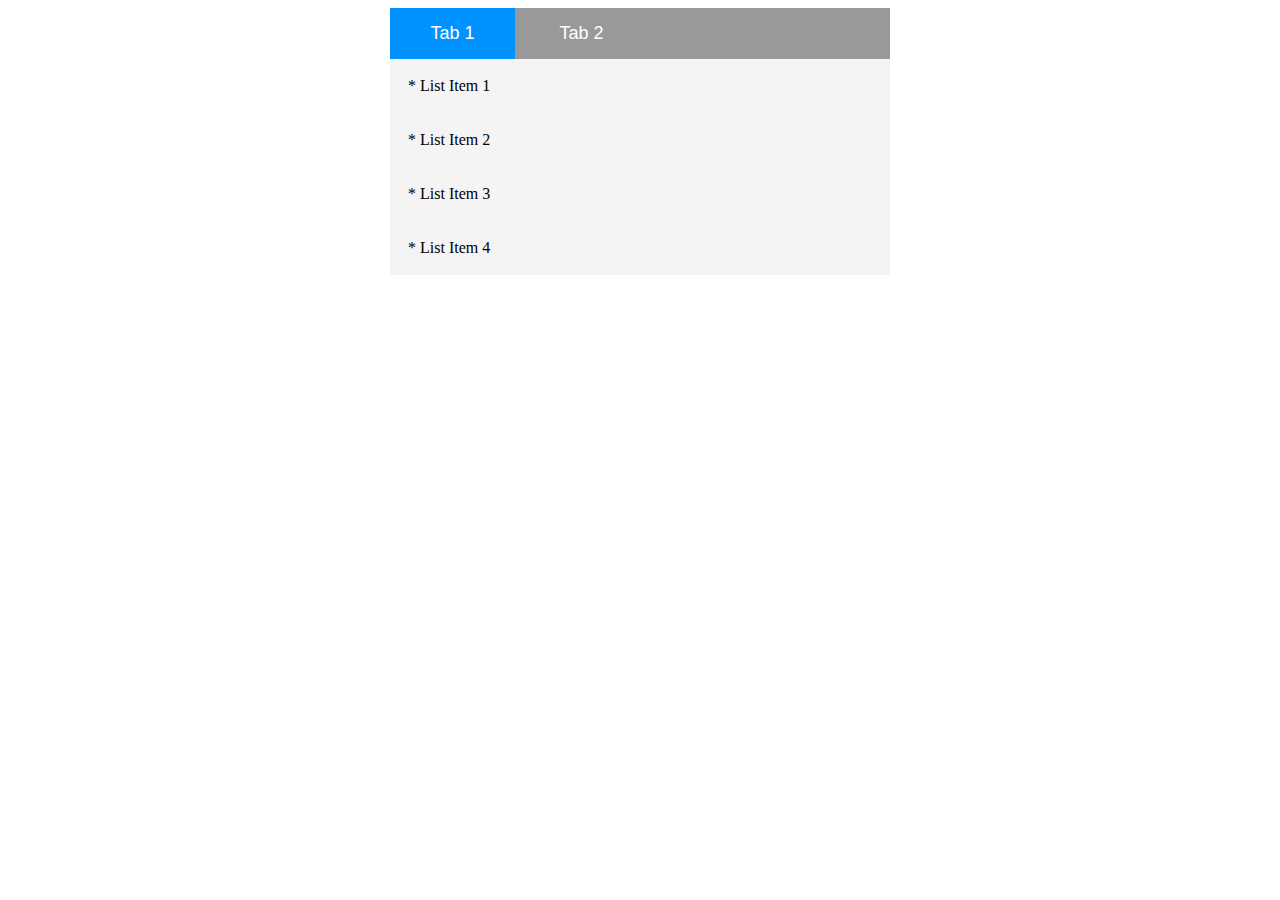
<file: 02_Conditionals/unsolved/index.html>
<!DOCTYPE html>
<html>
<head>
  <link href="css/index.css" rel="stylesheet" type="text/css">
</head>
<body>
  <div class="tabContainer">
    <div class="tabBar">
      <div class="tab tab1 active">Tab 1</div>
      <div class="tab tab2">Tab 2</div>
    </div>
    <div class="grid" id="tabContent1">
      <div class="listItem">* List Item 1</div>
      <div class="listItem">* List Item 2</div>
      <div class="listItem">* List Item 3</div>
      <div class="listItem">* List Item 4</div>
    </div>
    <div class="grid" id="tabContent2">
      <div class="listItem">* List Item 5</div>
      <div class="listItem">* List Item 6</div>
      <div class="listItem">* List Item 7</div>
      <div class="listItem">* List Item 8</div>
    </div>
  </div>
</body>
<script src="https://ajax.googleapis.com/ajax/libs/jquery/3.4.1/jquery.min.js"></script>
<script src="js/index.js"></script>
</html>
</file>
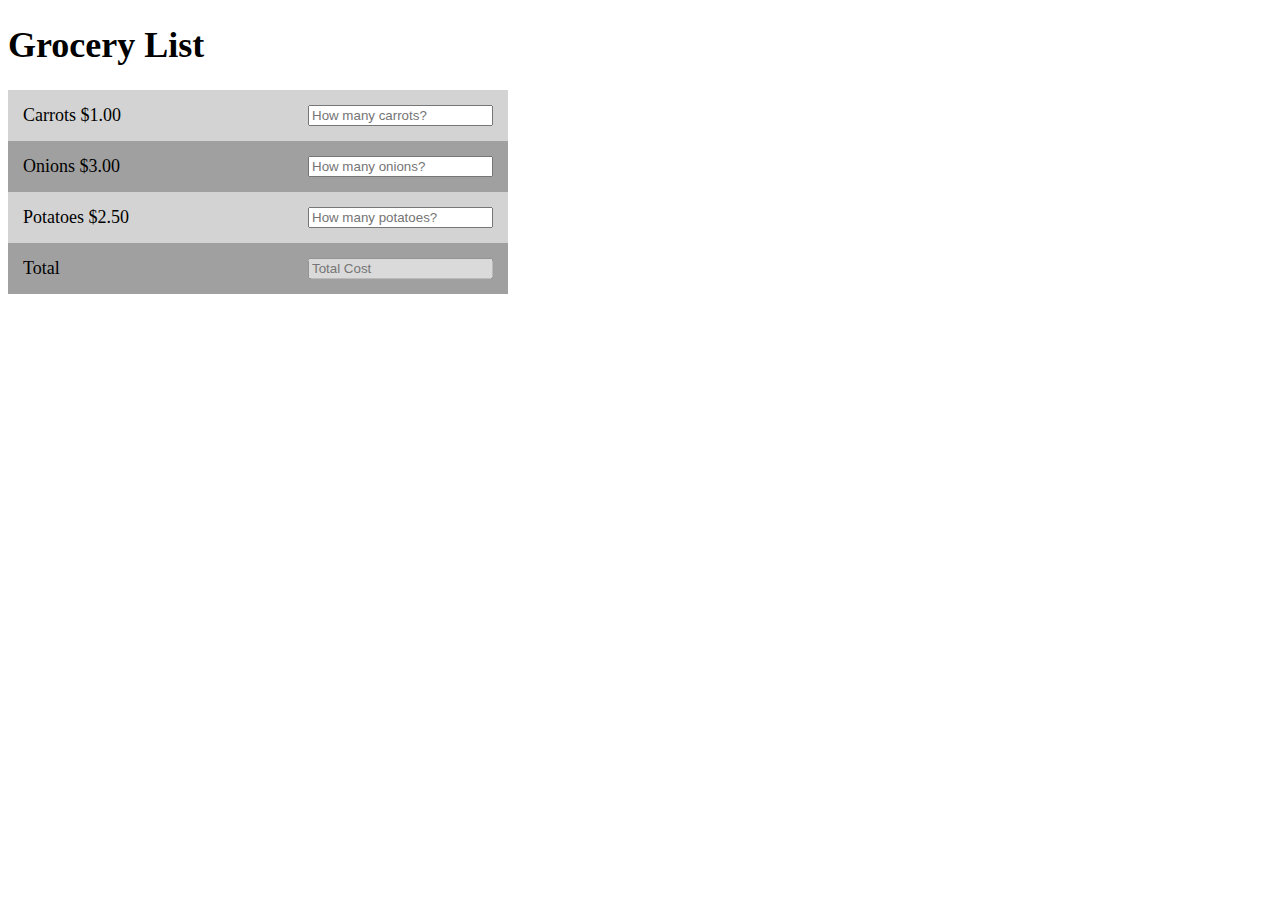
<file: 03_keyups_calculations/unsolved/index.html>
<!DOCTYPE html>
<html lang="en" dir="ltr">
  <head>
    <meta charset="utf-8">
    <title></title>
    <link href="css/style.css" rel="stylesheet" type="text/css">
  </head>
  <body>
    <form>
      <h1>Grocery List</h1>
      <div>Carrots <span>$1.00</span><input class="calculate" type="number" placeholder="How many carrots?" id="carrots"></input></div>
      <div>Onions <span>$3.00</span><input type="number" placeholder="How many onions?" class="calculate" id="onions"></input></div>
      <div>Potatoes <span>$2.50</span><input type="number" placeholder="How many potatoes?" class="calculate" id="potatoes"></input></div>
      <div class="total">
        Total
        <input class="totalPrice" disabled placeholder="Total Cost"></input>
      </div>
    </form>
  </body>
  <script src="https://ajax.googleapis.com/ajax/libs/jquery/3.4.1/jquery.min.js"></script>
  <script src="js/index.js"></script>
</html>
</file>
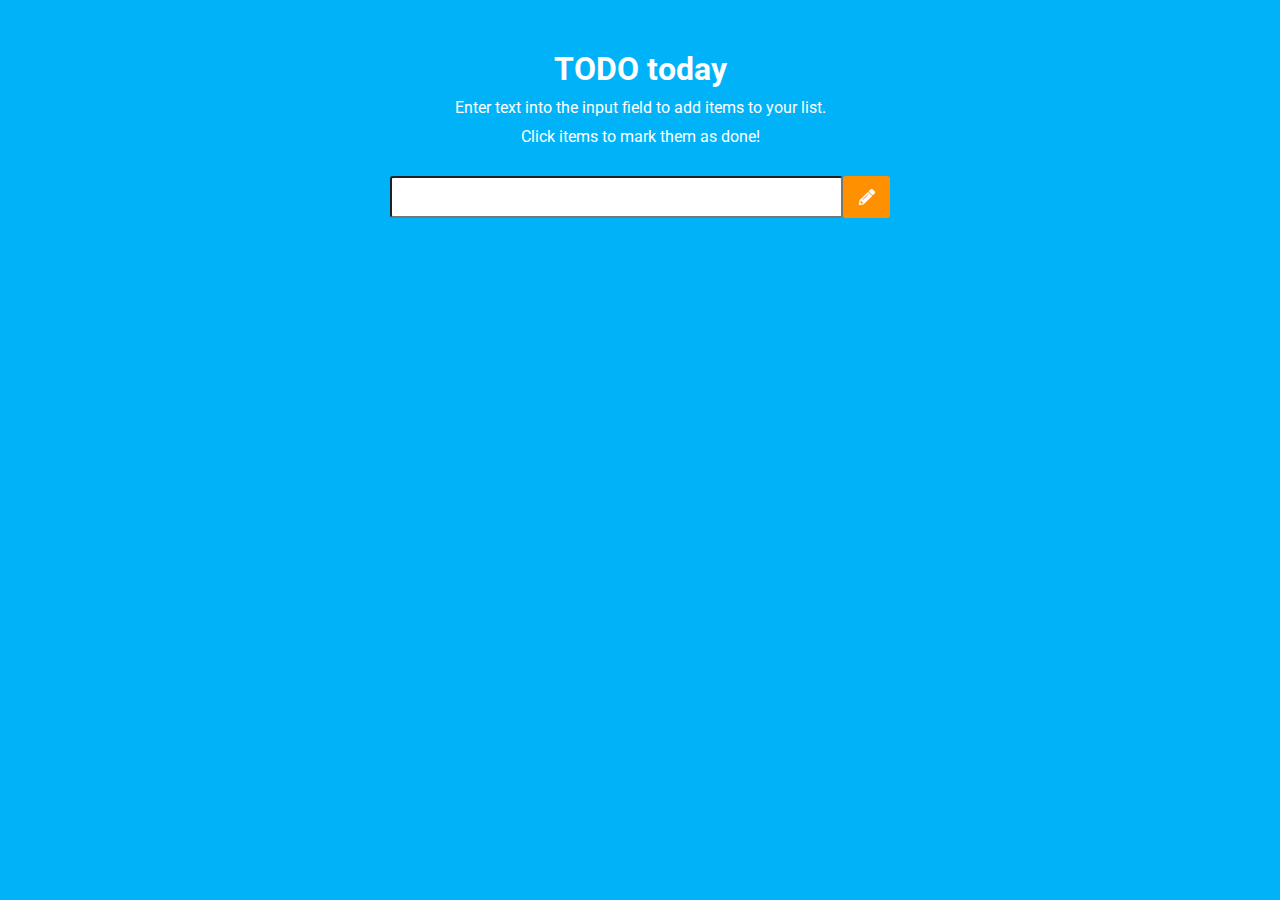
<file: 05_todo_app/unsolved/index.html>
<!DOCTYPE html>
<html>
<link href="https://fonts.googleapis.com/css?family=Roboto&display=swap" rel="stylesheet">
<link href="css/style.css" type="text/css" rel="stylesheet">
<link href="css/fontawesome/css/all.css" type="text/css" rel="stylesheet">
<body>
  <section class="wrapper">
    <h1>TODO today</h1>
    <p>Enter text into the input field to add items to your list.</p>
    <p>Click items to mark them as done!</p>
    <div class="inputContainer">
      <input type="input" id="todoItem">
      <button id="enter"><i class="fas fa-pencil-alt"></i></button>
    </div>
    <div id="todoList">

    </div>
  </section>
</body>
<script
  src="https://code.jquery.com/jquery-3.4.1.js"
  integrity="sha256-WpOohJOqMqqyKL9FccASB9O0KwACQJpFTUBLTYOVvVU="
  crossorigin="anonymous"></script>
<script src="js/index.js"></script>
</html>
</file>
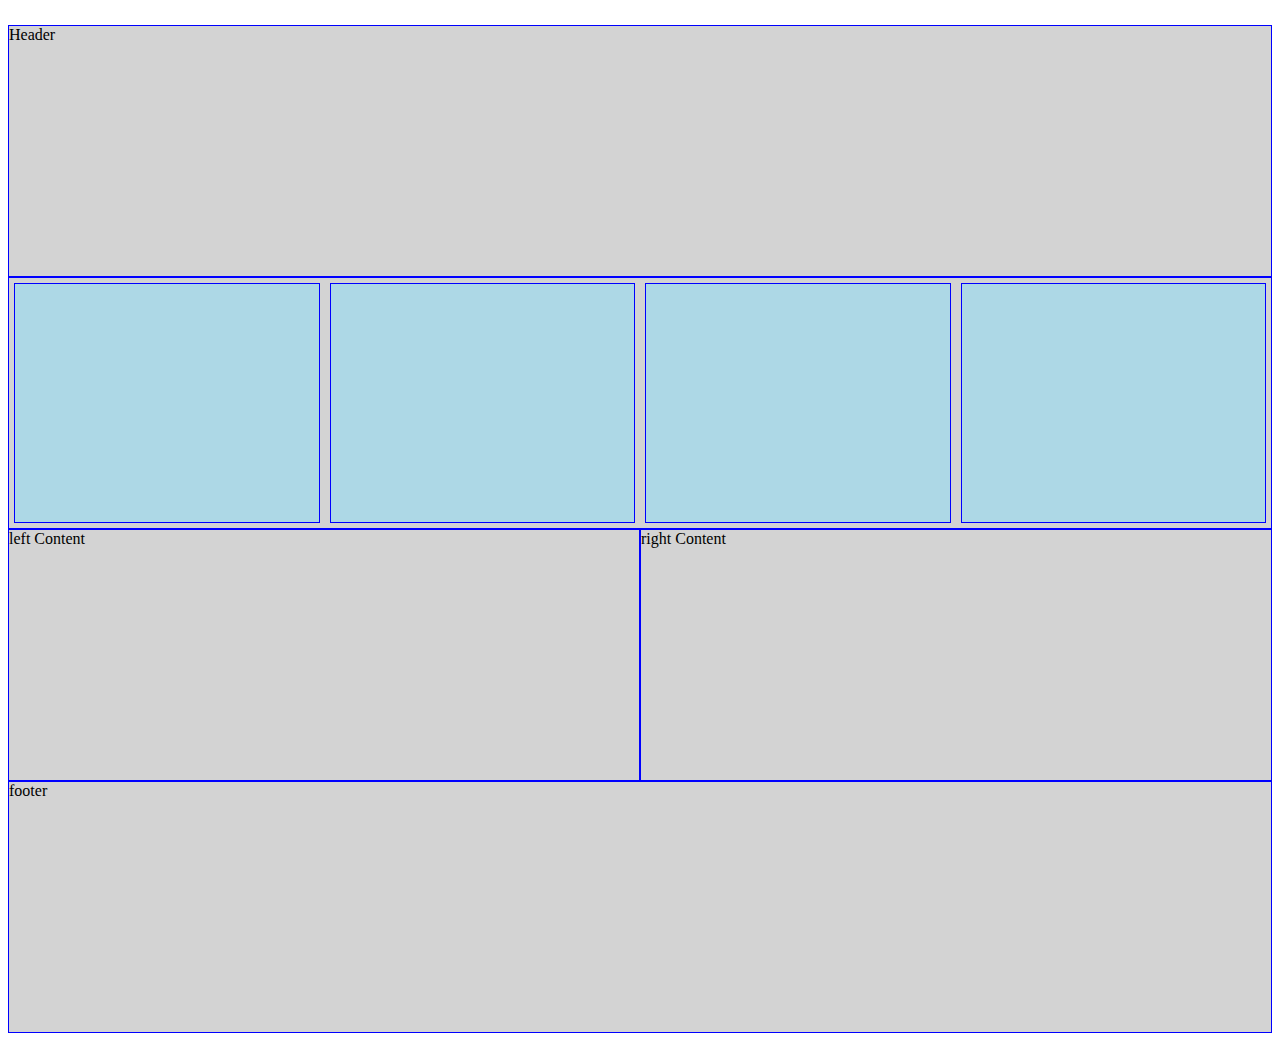
<file: Class_Code/activity17.2.3/index.html>
<!DOCTYPE html>
<html>
  <head>
    <title>Grid Basics</title>
    <link href="css/index.css" rel="stylesheet" type="text/css">
  </head>
  <body>

    <section class="grid spacing">
      <div class="gridChild header">Header</div>
      <div class="gridChild heroImg">
        <div class="content"></div>
        <div class="content"></div>
        <div class="content"></div>
        <div class="content"></div>
      </div>
      <div class="gridChild leftContent">left Content</div>
      <div class="gridChild rightContent">right Content</div>
      <div class="gridChild footer">footer</div>
    </section>

  </body>
</html>
</file>
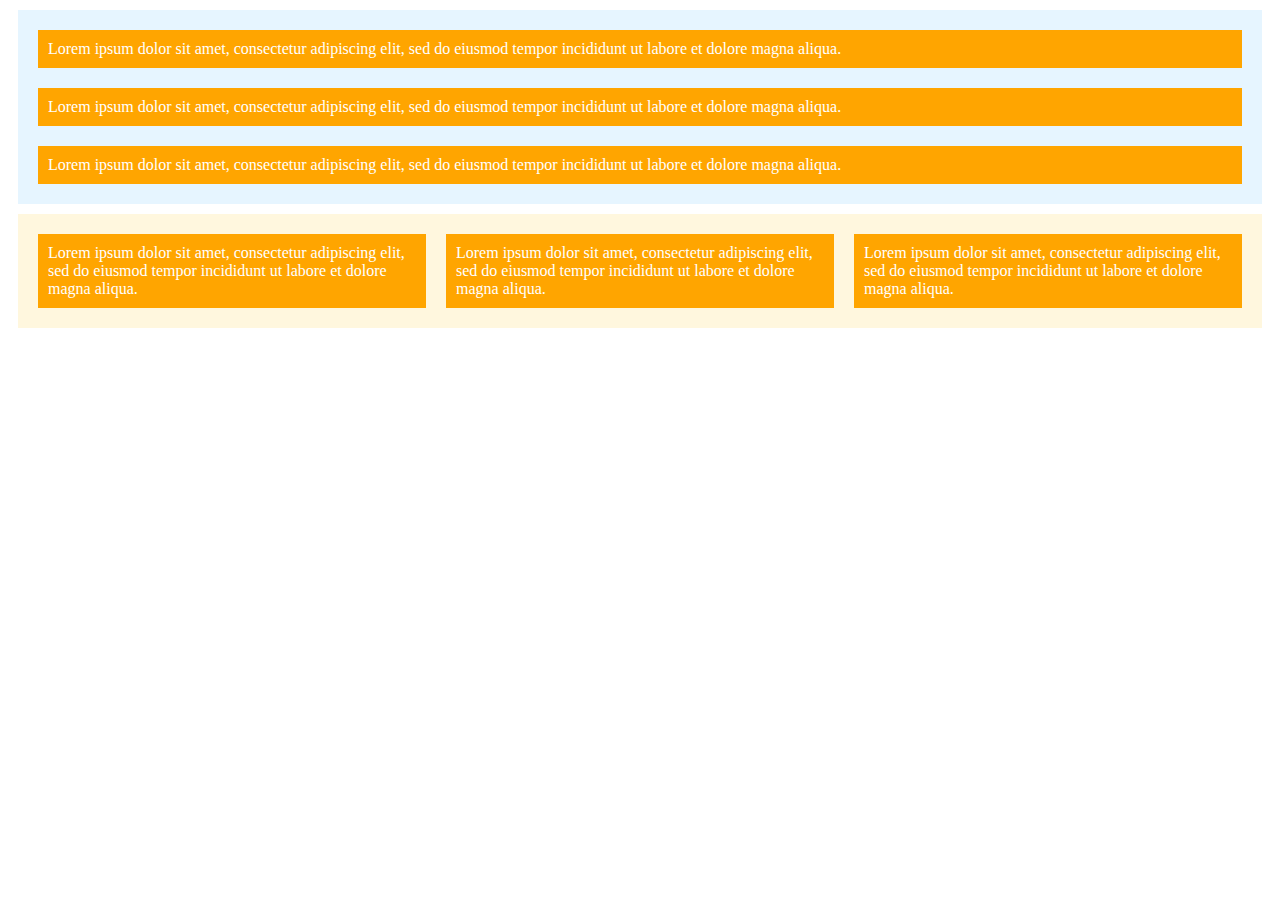
<file: Class_Code/Activity17/index.html>
<!DOCTYPE html>
<html>
<head>
  <link href="css/index.css" type="text/css" rel="stylesheet">
</head>
<body>

  <div id="column" class="flex"><!-- This div has the id of column and the class of flex. -->
    <div class="flex_item">
    Lorem ipsum dolor sit amet, consectetur adipiscing elit, sed do eiusmod tempor incididunt ut labore et dolore magna aliqua.
  </div>

  <div class="flex_item">
    Lorem ipsum dolor sit amet, consectetur adipiscing elit, sed do eiusmod tempor incididunt ut labore et dolore magna aliqua.
  </div>

  <div class="flex_item">
    Lorem ipsum dolor sit amet, consectetur adipiscing elit, sed do eiusmod tempor incididunt ut labore et dolore magna aliqua.
  </div>

  </div>

  <div id="row" class="flex">
    <div class="flex_item"> Lorem ipsum dolor sit amet, consectetur adipiscing elit, sed do eiusmod tempor incididunt ut labore et dolore magna aliqua.
   </div>

   <div class="flex_item"> Lorem ipsum dolor sit amet, consectetur adipiscing elit, sed do eiusmod tempor incididunt ut labore et dolore magna aliqua.
  </div>

  <div class="flex_item"> Lorem ipsum dolor sit amet, consectetur adipiscing elit, sed do eiusmod tempor incididunt ut labore et dolore magna aliqua.
  </div>

  </div>

</body>
</html>
</file>
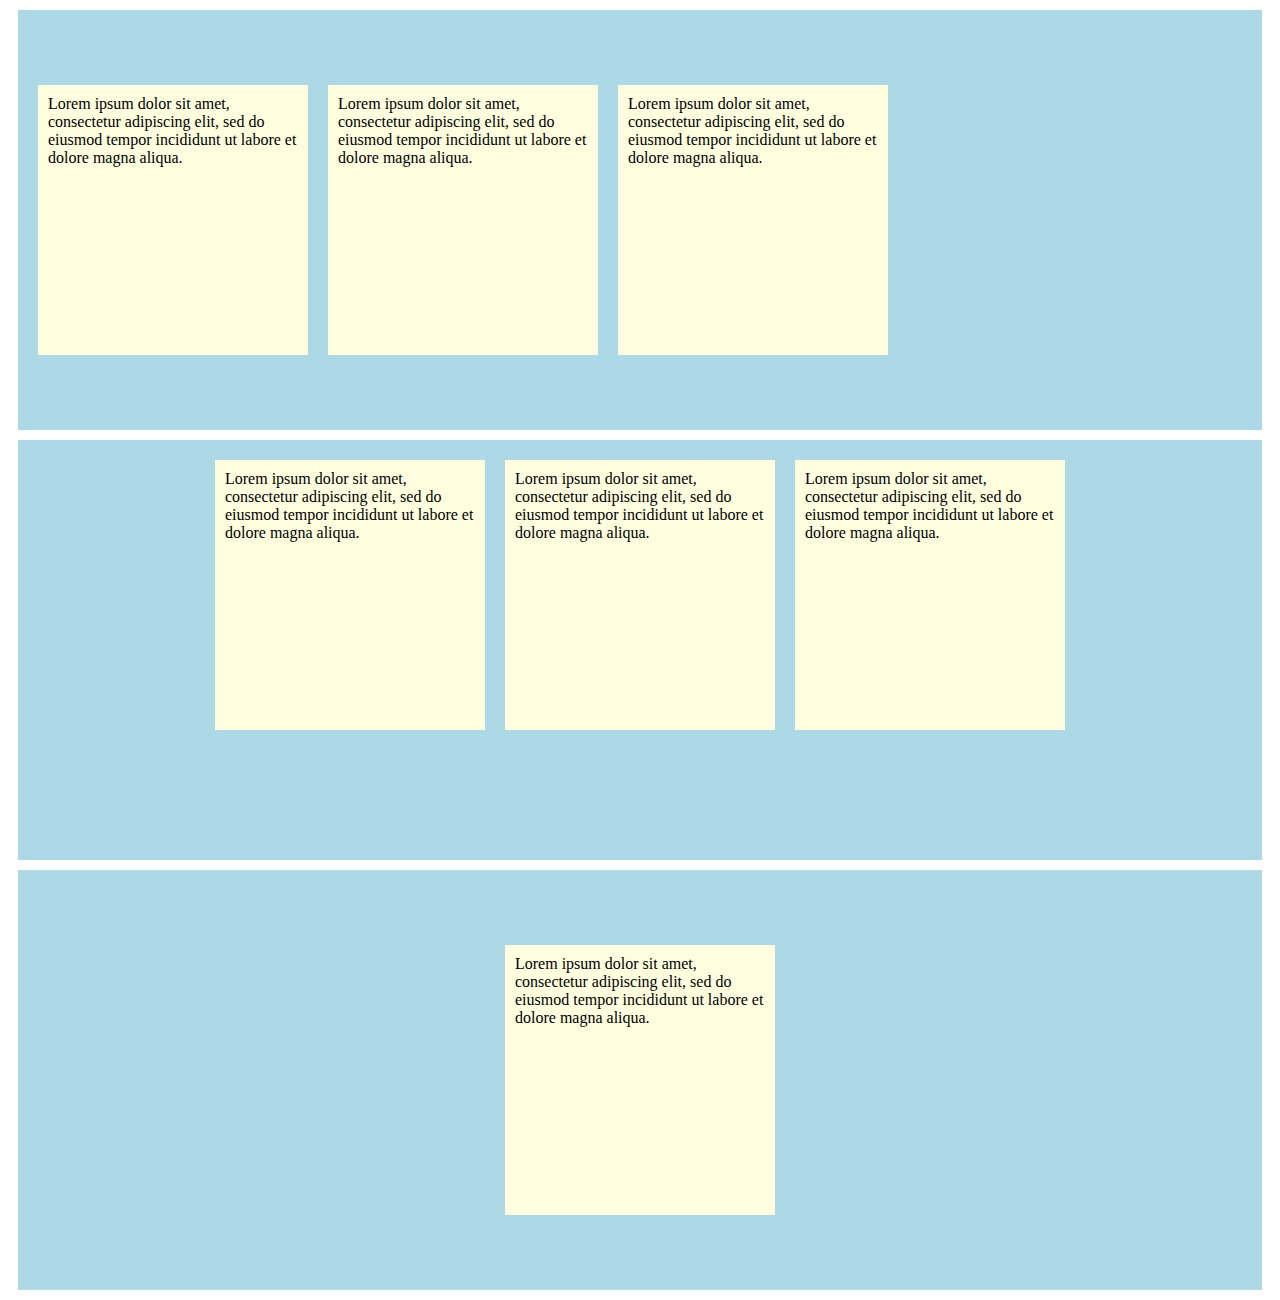
<file: Class_Code/activity2/index.html>
<!DOCTYPE html>
<html>
<head>
  <link href="css/index.css" type="text/css" rel="stylesheet">
</head>
<body>
  <section class="alignItems flexContainer">
    <div class="flexItem">
      Lorem ipsum dolor sit amet, consectetur adipiscing elit, sed do eiusmod tempor incididunt ut labore et dolore magna aliqua.
    </div>
    <div class="flexItem">
      Lorem ipsum dolor sit amet, consectetur adipiscing elit, sed do eiusmod tempor incididunt ut labore et dolore magna aliqua.
    </div>
    <div class="flexItem">
      Lorem ipsum dolor sit amet, consectetur adipiscing elit, sed do eiusmod tempor incididunt ut labore et dolore magna aliqua.
    </div>
  </section>
  <section class="justifyContent flexContainer">
    <div class="flexItem">
      Lorem ipsum dolor sit amet, consectetur adipiscing elit, sed do eiusmod tempor incididunt ut labore et dolore magna aliqua.
    </div>
    <div class="flexItem">
      Lorem ipsum dolor sit amet, consectetur adipiscing elit, sed do eiusmod tempor incididunt ut labore et dolore magna aliqua.
    </div>
    <div class="flexItem">
      Lorem ipsum dolor sit amet, consectetur adipiscing elit, sed do eiusmod tempor incididunt ut labore et dolore magna aliqua.
    </div>
  </section>
    <section class="perfectlyCentered flexContainer">
      <div class="flexItem">
        Lorem ipsum dolor sit amet, consectetur adipiscing elit, sed do eiusmod tempor incididunt ut labore et dolore magna aliqua.
    </section>
  </div>
</body>
</html>
</file>
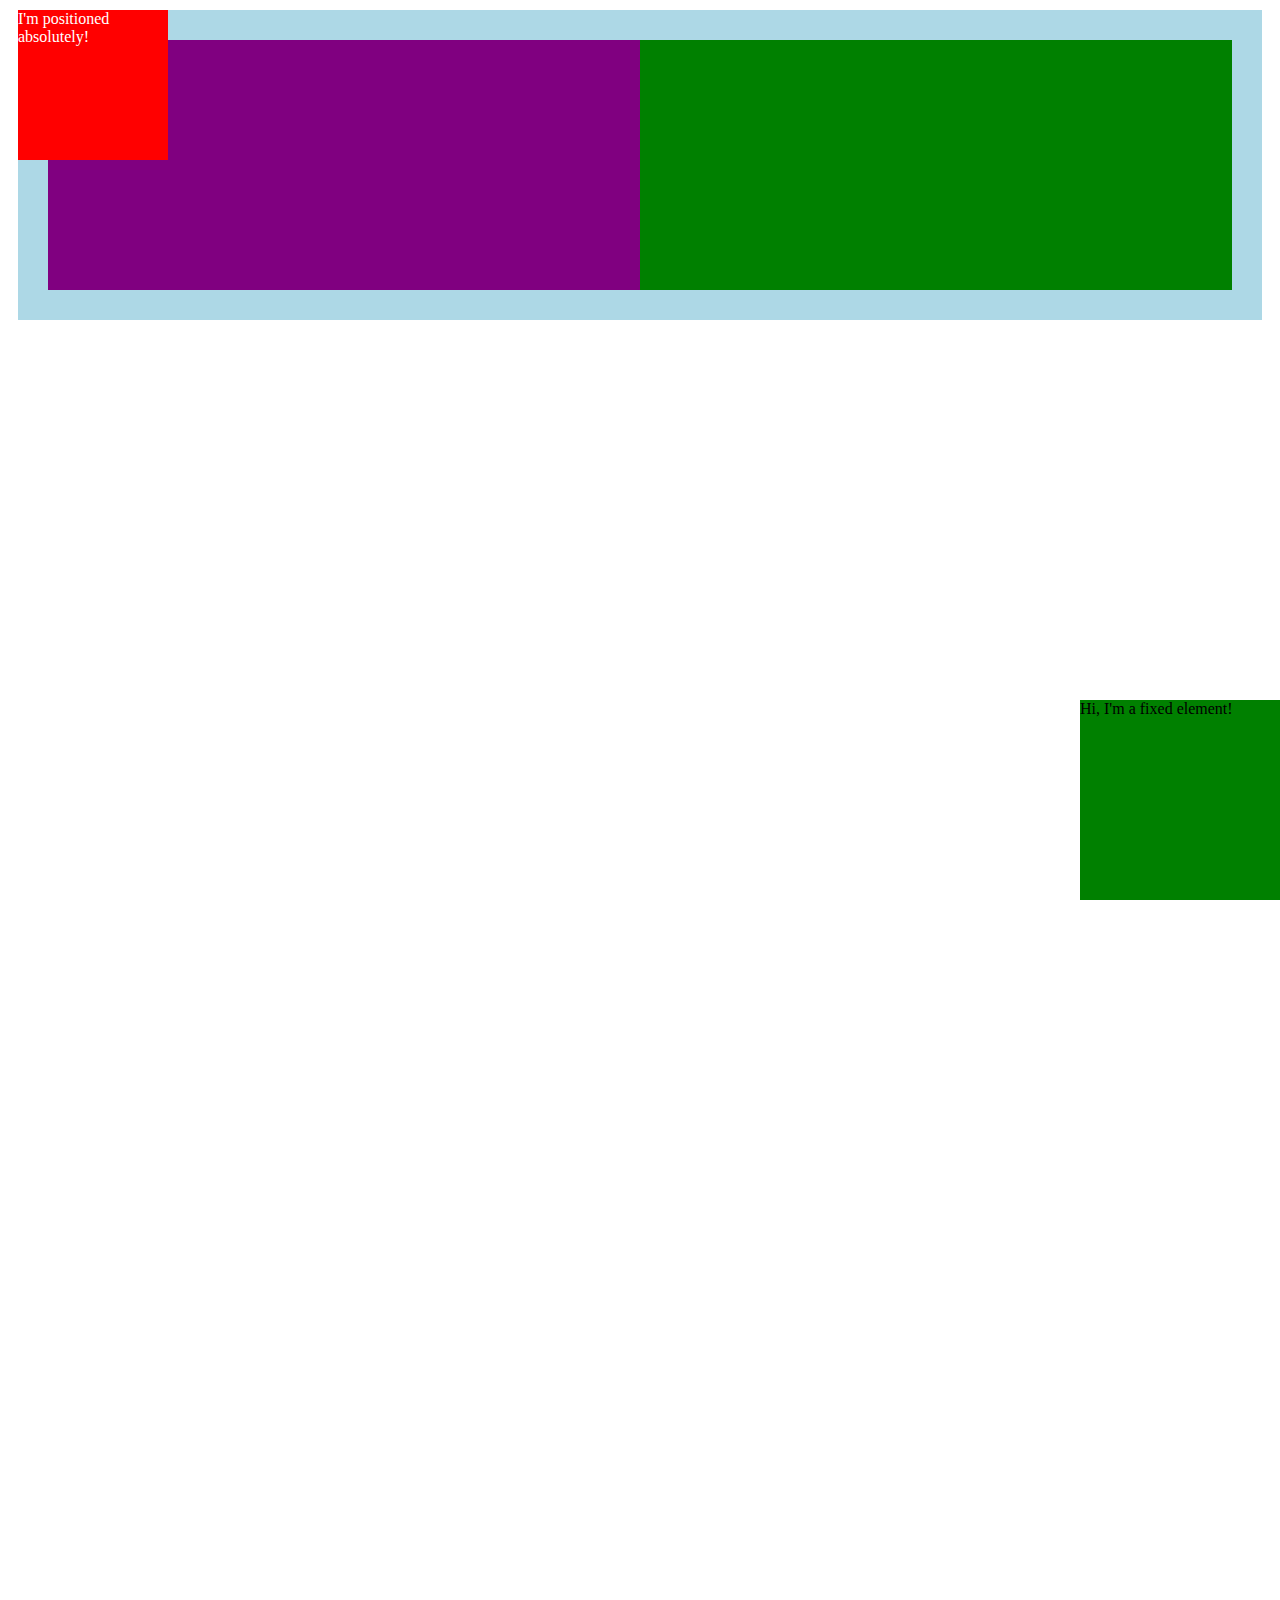
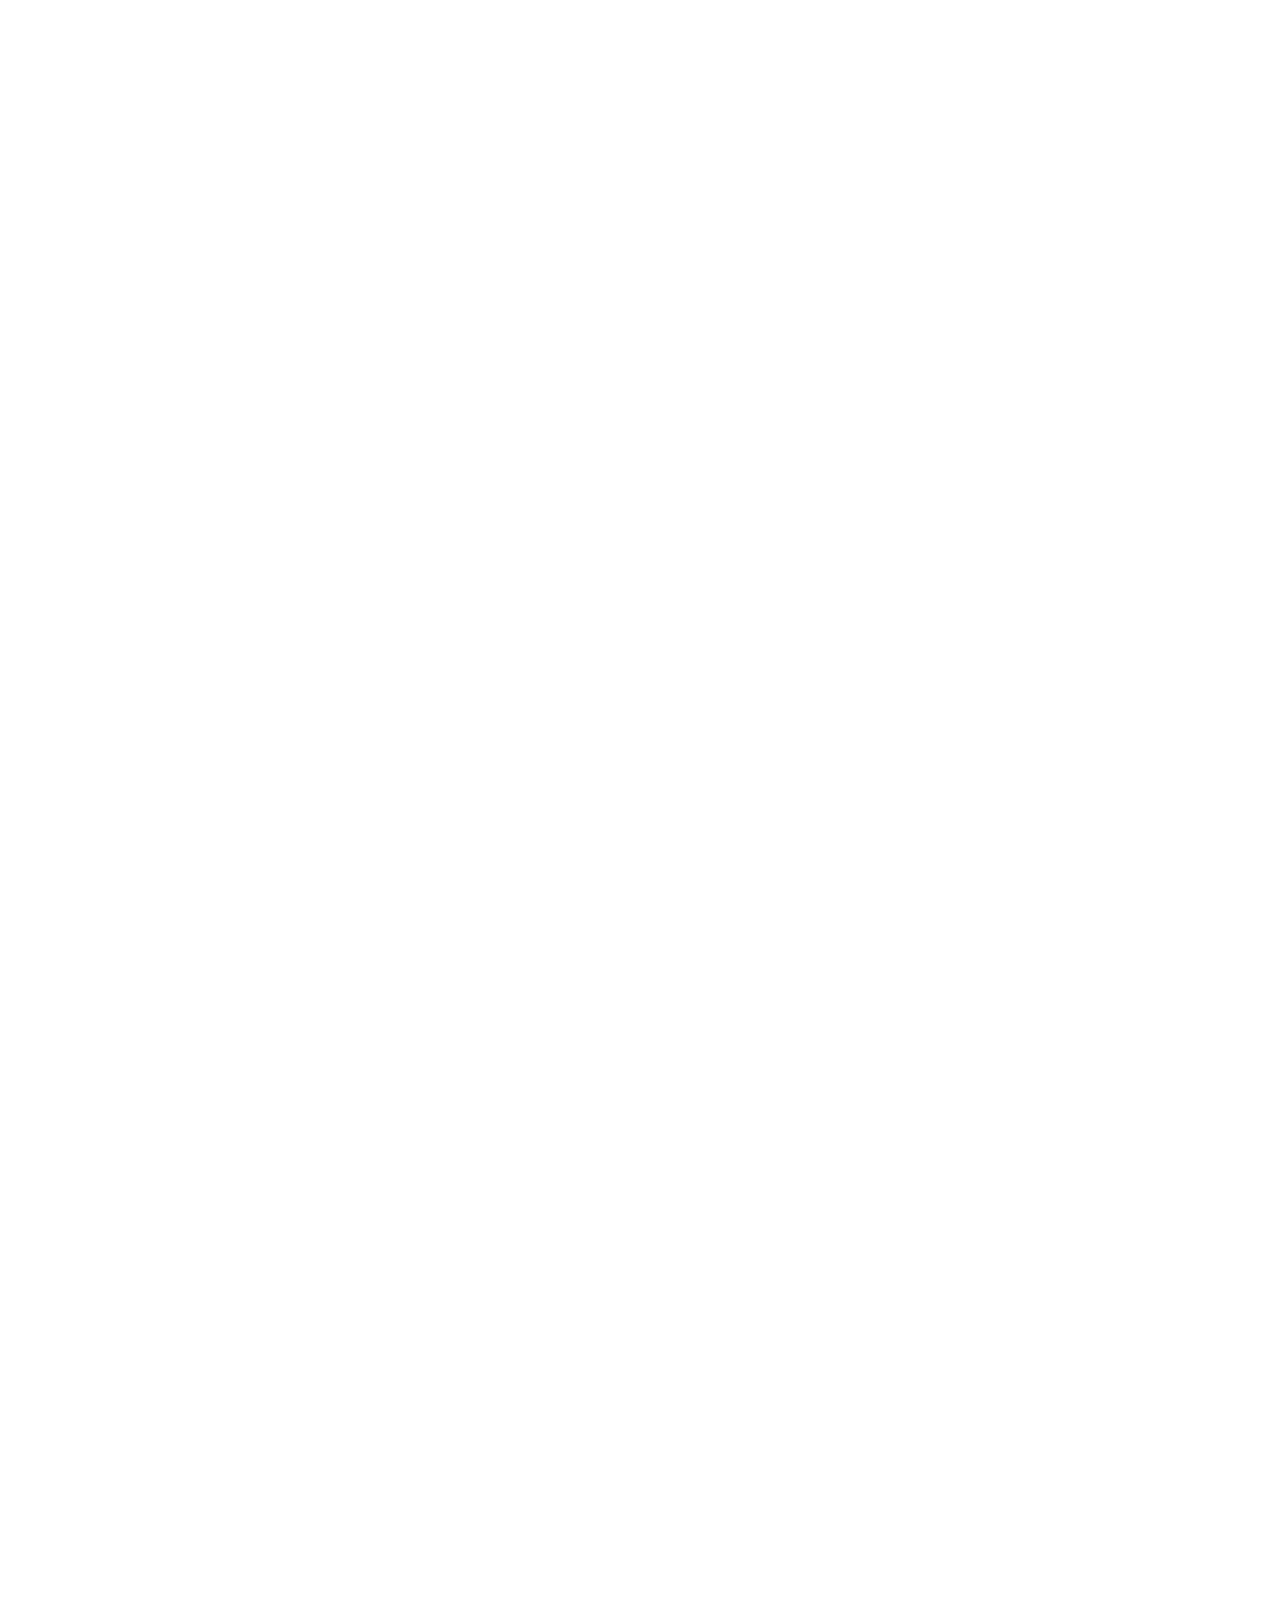
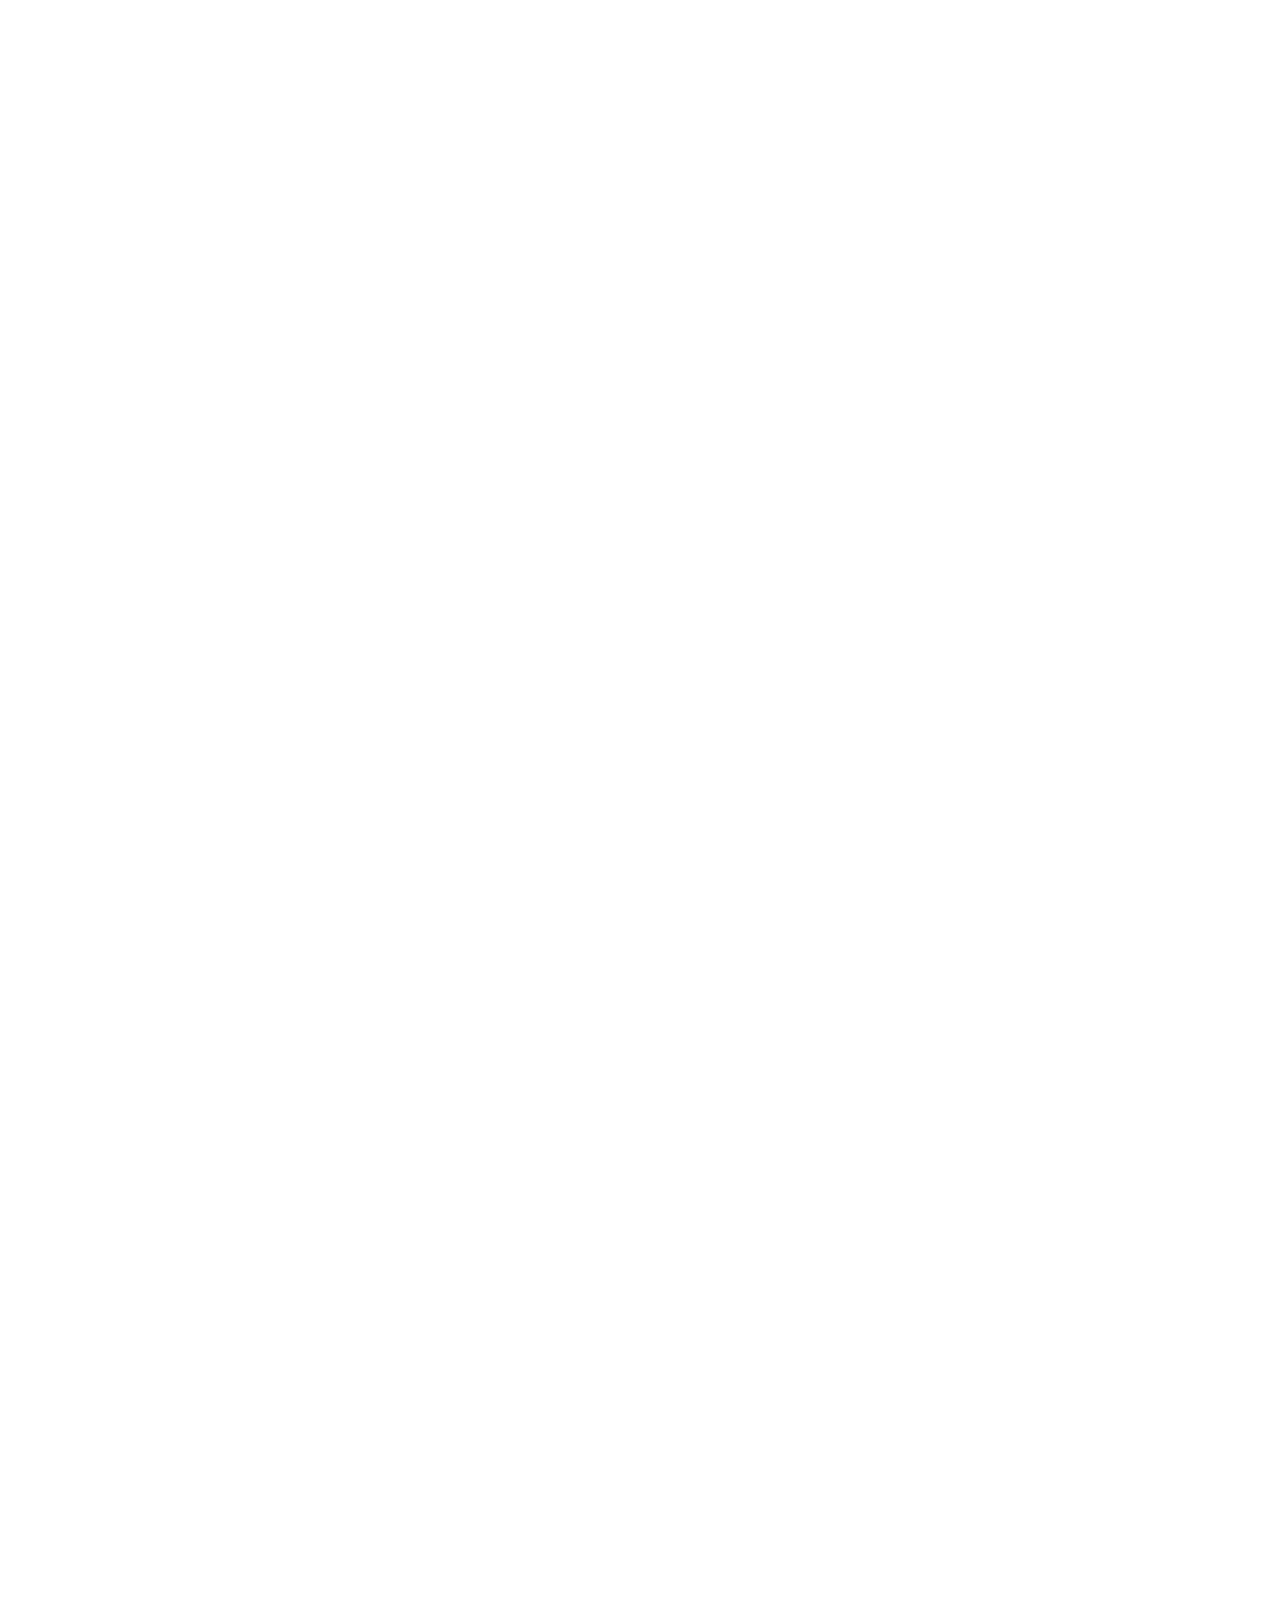
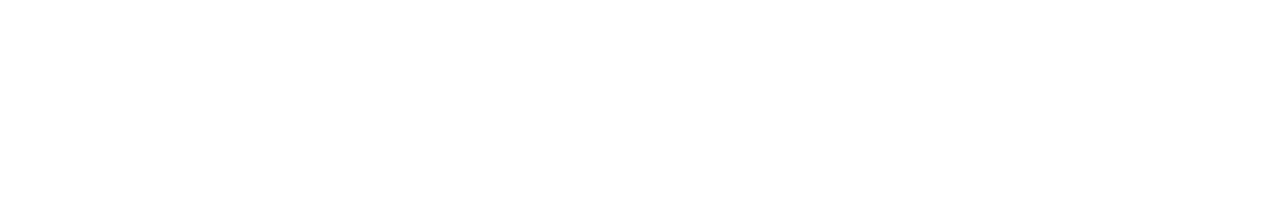
<file: Class_Code/activity4/index.html>
<!DOCTYPE html>
<html>
<head>
  <link href="css/index.css" type="text/css" rel="stylesheet">
</head>
<body>
  <section class="relative">
    <div class="left">
      <div class="absolute">
        I'm positioned absolutely!
      </div>
    </div>
    <div class="right">
    </div>
  </section>

<div class="fixed">
  Hi, I'm a fixed element!
</div>
</body>
</html>
</file>
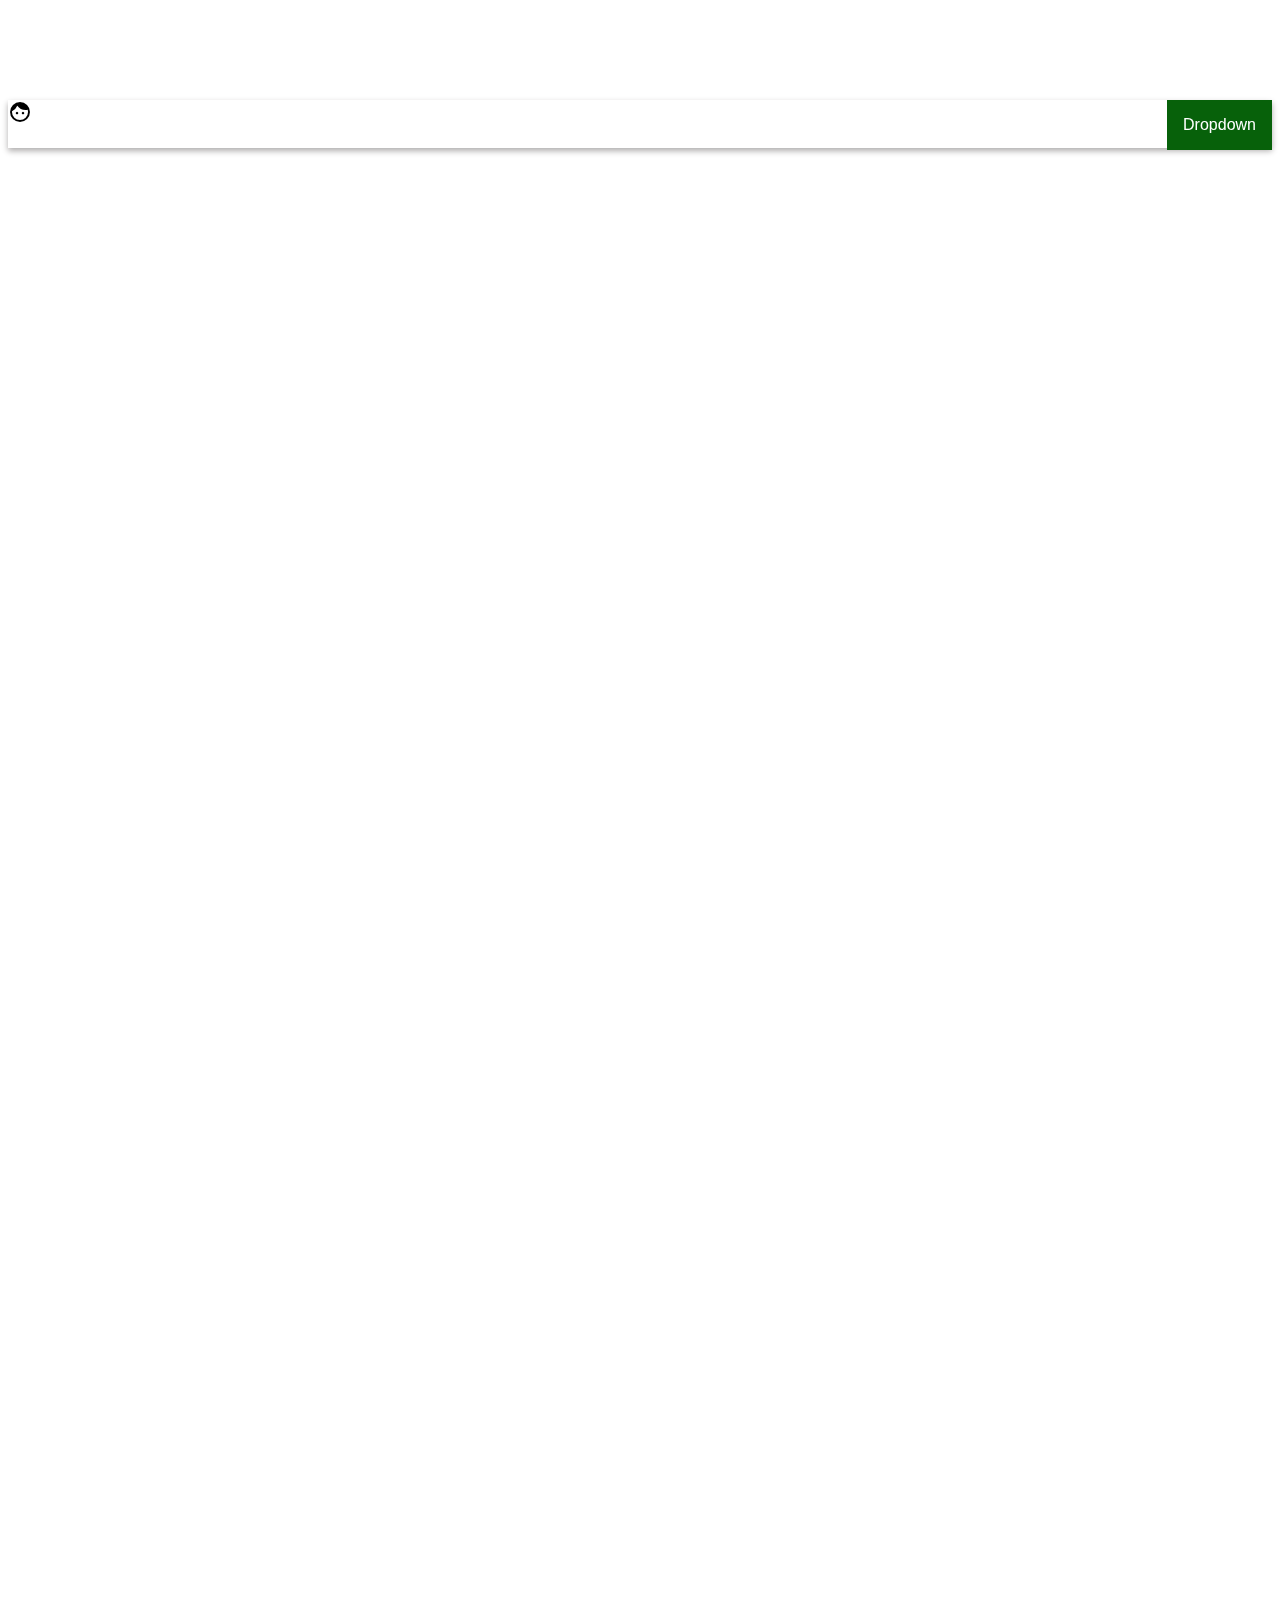
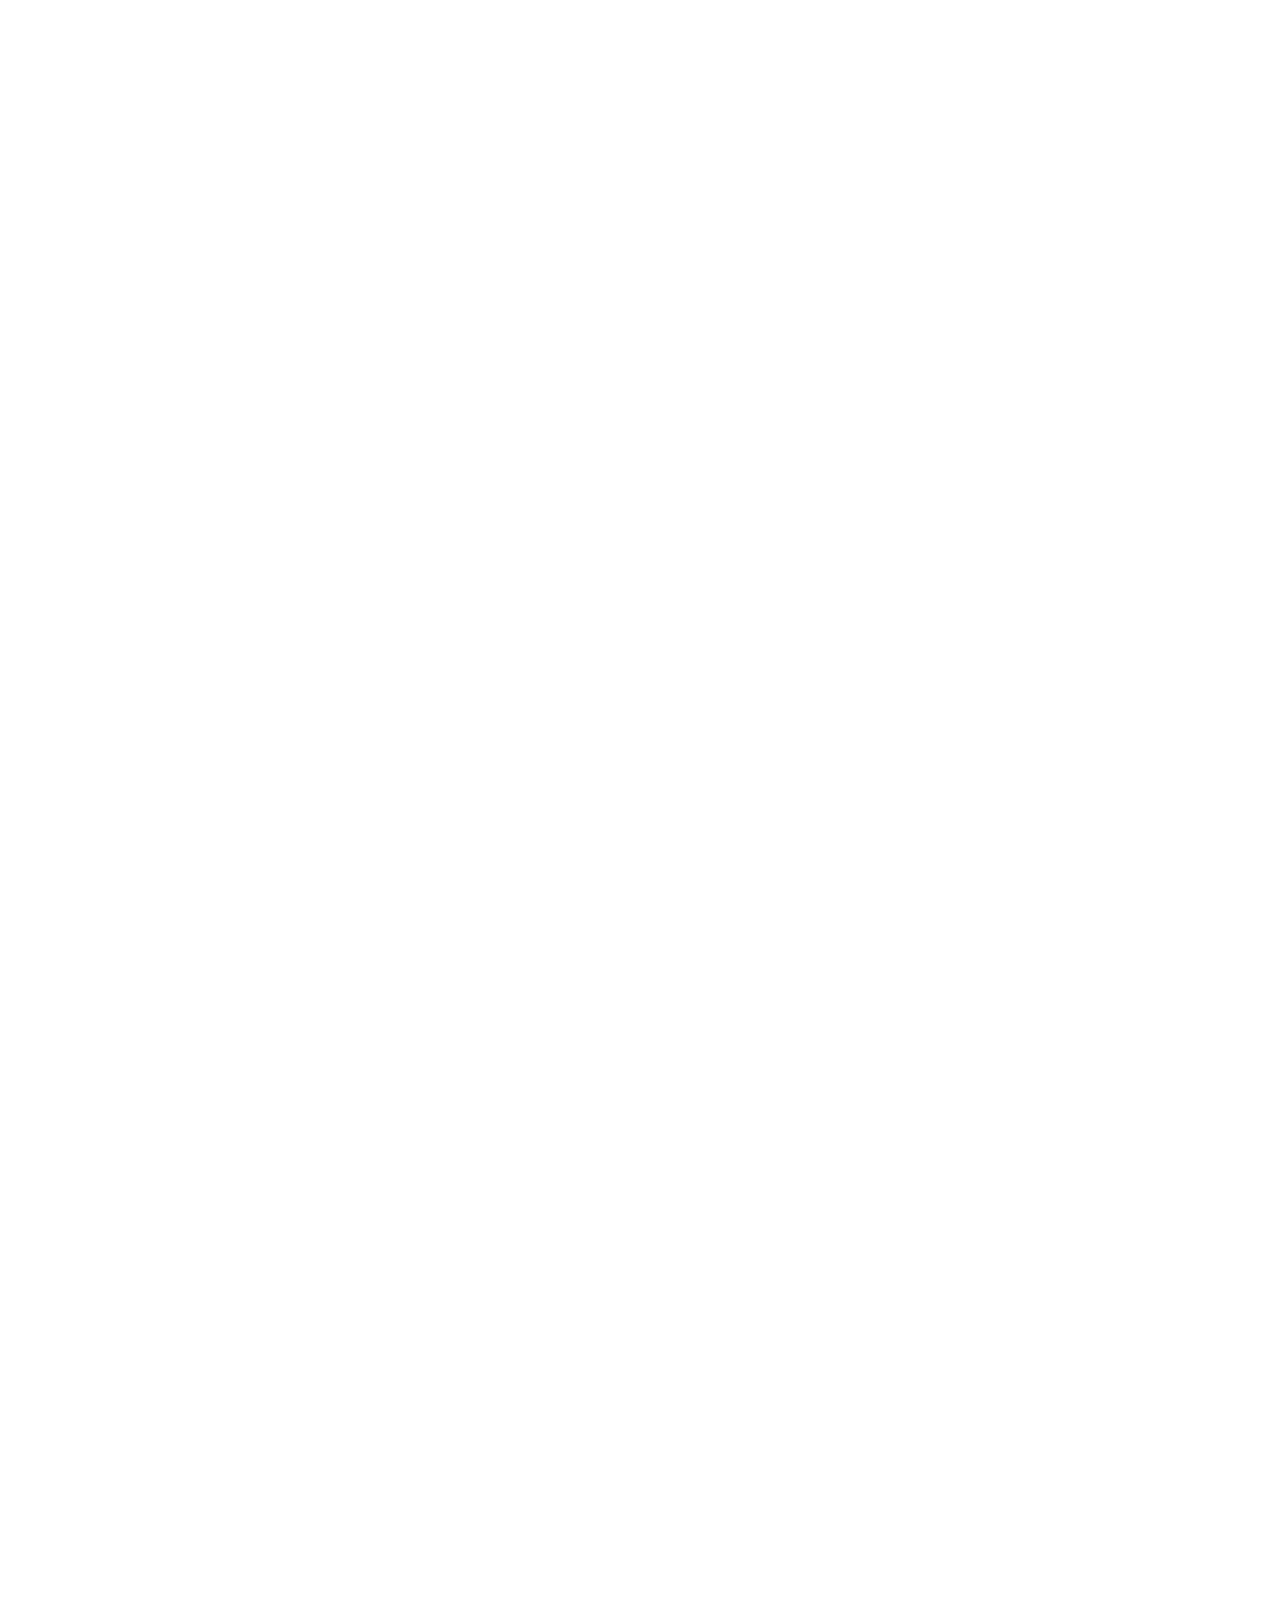
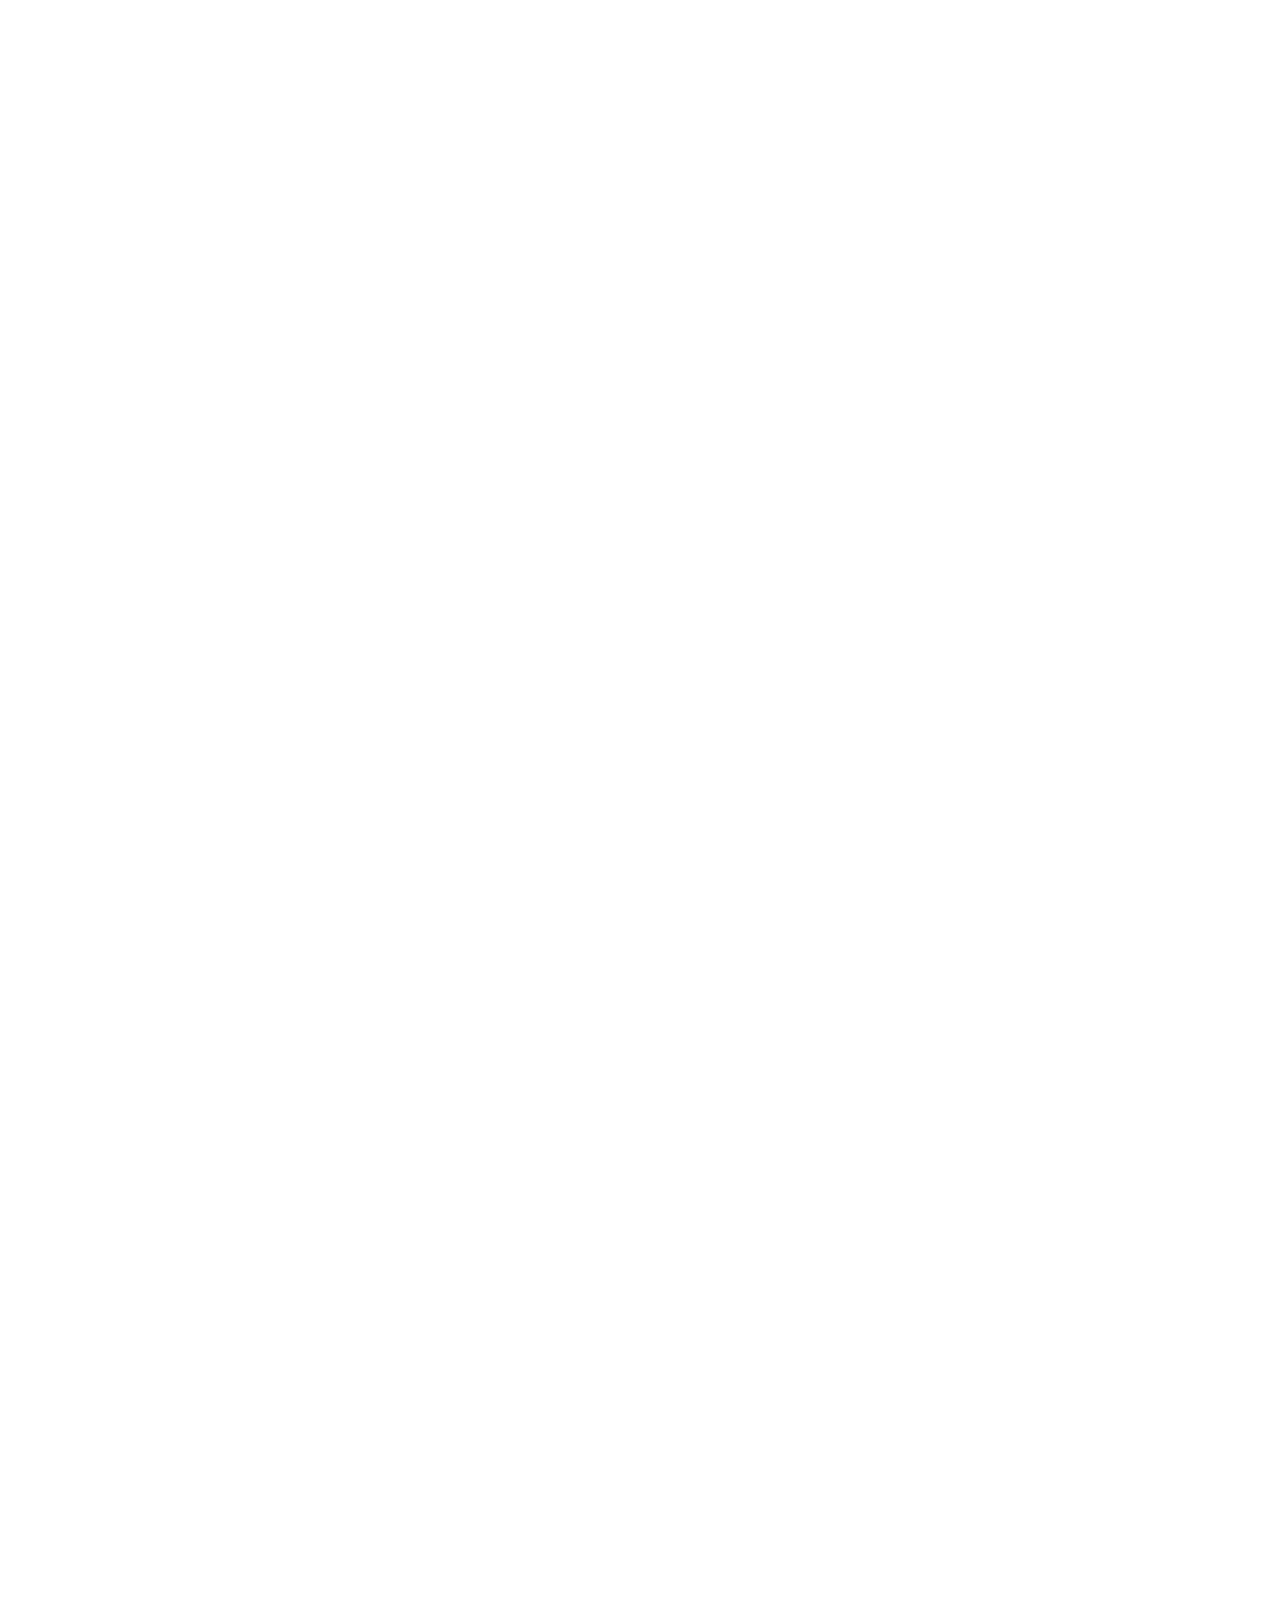
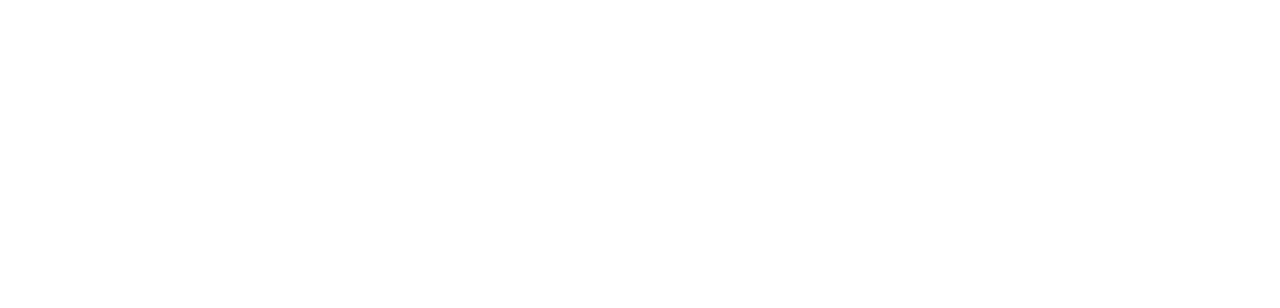
<file: Class_Code/activity4b/index.html>
<!DOCTYPE html>
<html>
<head>
  <link href="css/index.css" rel="stylesheet" type="text/css">
  <link href="https://fonts.googleapis.com/icon?family=Material+Icons"
      rel="stylesheet">
</head>
<nav class="sticky">
<i class="material-icons md-dark">face</i>
<div class="dropdown">
  <button class="dropbtn">Dropdown</button>
  <div class="dropdown-content">
    <a href="#">Link 1</a>
    <a href="#">Link 2</a>
    <a href="#">Link 3</a>
  </div>
</div>
</nav>
</html>
</file>
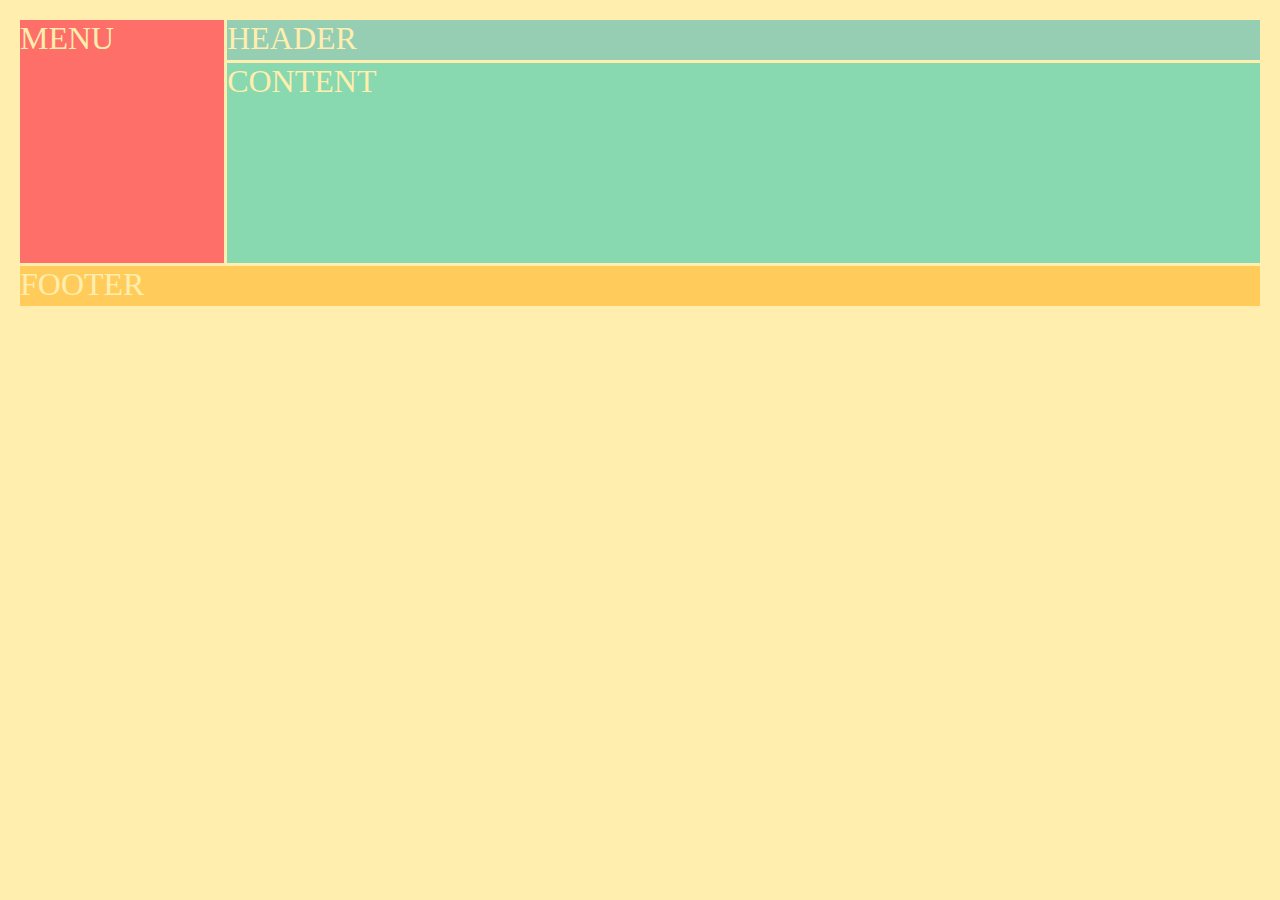
<file: Class_Code/MyCssPage/index.html>
<html>
    <head>
        <link rel="stylesheet" href="basic.css">
        <style>
            /** add code here **/
        </style>
    </head>
    <body>
        <div class="container">
            <div class="header">HEADER</div>
            <div class="menu">MENU</div>
            <div class="content">CONTENT</div>
            <div class="footer">FOOTER</div>
        </div>
    </body>
</html>
</file>
<file: 02_Conditionals/unsolved/css/index.css>
.tabContainer {
  max-width: 500px;
  background-color: #F4F4F4;
  margin: 0 auto;
}
.tab {
  display:inline-block;
  padding: 15px 25px;
  width: 75px;
  text-align: center;
  color: white;
  font-size: 18px;
  font-family: arial, helvetica;
  cursor: pointer;
}
.tabBar {
  background-color: #999999;
}
.tab1 {

}
.tab2 {

}
.active {
  background-color: #0092FF;
}
#tabContent1{

}
#tabContent2 {
  display:none;
}
.grid {

}
.listItem {
  padding: 18px;
}
</file>
<file: 03_keyups_calculations/unsolved/css/style.css>
form {
  width: 500px;
  font-size: 18px;
}
input {
  float: right;
  clear:both;
}
div {
  padding: 15px;
  background-color: #A0A0A0;
}
div:nth-child(even) {
  background-color: lightgrey;
}
input::-webkit-outer-spin-button,
input::-webkit-inner-spin-button {
    /* display: none; <- Crashes Chrome on hover */
    -webkit-appearance: none;
    margin: 0; /* <-- Apparently some margin are still there even though it's hidden */
}

input[type=number] {
    -moz-appearance:textfield; /* Firefox */
}
</file>
<file: 05_todo_app/unsolved/css/style.css>
body {
  font-family: "Roboto", helvetica, sans-serif;
  margin: 0;
  padding: 0;
  background-color: #00b3f9;
}
h1 {
  margin: 5px;
  margin-top: 50px;
  color: white;
}
p {
  margin: 5px;
  color: white;
}
.wrapper {
  display: flex;
  width: 100%;
  height: 100vh;
  align-items: center;
  flex-direction:column
}
.inputContainer {
  display: flex;
  flex-direction: row;
  margin-top: 25px;
  width: 100%;
  max-width: 500px;
}
#todoItem {
  width: 96%;
  padding: 2%;
  font-size: 16px;
  border-radius: 3px;
}
#enter {
  padding: 2%;
  background-color: #ff9100;
  color: white;
  border-radius: 3px;
  width: 10%;
  border: none;
}
.fas {
  font-size: 16px;
}
#todoList {
  width: 100%;
  max-width: 500px;
}
.task {
  display: flex;
  padding: 10px;
  margin: 15px 0px;
  cursor: pointer;
  transition: all 0.75s ease;
  background-color: white;
  border: 1px solid lightgrey;
  border-radius: 3px;
}
.x {
  margin-left: auto;
  cursor: pointer;
  margin-top: 3px;
}
.done {
  color: #38912f;
  border: 2px solid #38912f;
  background: #d3f4d0;
  font-weight: 700;
}
</file>
<file: Class_Code/activity17.2.3/css/index.css>
.grid {
  display: grid;
  grid-template-rows:1fr 1fr 1fr 1fr;
  grid-template-columns:1fr 1fr;
  grid-template-areas:
  "header header"
  "heroImg heroImg"
  "leftContent rightContent"
  "footer footer"
  ;
}
.header {
 grid-area: header;
}

.leftContent {
 grid-area: leftContent;
}
.rightContent {
 grid-area: rightContent;
}
.footer {
 grid-area: footer;
}
.heroImg {
 grid-area: heroImg;
 display: grid;
 grid-template-columns: 1fr 1fr 1fr 1fr;
}
.content {
  background-color: lightblue;
  border: 1px solid blue;
  margin:5px;
}
.gridChild {
  background-color: lightgrey;
  border: 1px solid blue;
  min-height: 250px;
}
.spacing {
  margin:25px 0px;
}


@media only screen and (max-width: 720px) {
  .heroImg{
  grid-template-columns: none;
  }
}

@media only screen and (max-width: 500px) {
  .grid {
    display: grid;
    grid-template-rows: 1fr 1fr 1fr 1fr 1fr;
    grid-template-columns: 1fr;
    grid-template-areas: "header"
    "heroImg"
    "leftContent"
    "rightContent"
    "footer";
  }

}
</file>
<file: Class_Code/Activity17/css/index.css>
.flex_item {
  padding:10px;
  margin: 10px;
  background-color: orange;
  color: white;
}
.flex {
  padding: 10px;
  margin: 10px;
  display: flex;
  /* Set the property display to flex below! */
}
#column {
  background-color: #E6F5FF;
  flex-direction: column;
  /* Set the property flex direction to column below! */
}
#row {
  background-color: #FFF7DE;
  flex-direction: row;
/* Set the property flex-direction to row below! */
}
</file>
<file: Class_Code/activity2/css/index.css>
.flexItem {
  background-color: lightyellow;
  margin: 10px;
  padding: 10px;
  width: 250px;
  height: 250px;
}
.flexContainer {
  display: flex;
  height: 400px;
  background-color: lightblue;
  margin: 10px;
  padding: 10px;
}
/*
The properties above are just used to display your flex container.

We have already set the parent container of the sections to flex.

It is highly recommended to try out these commands in chromes web inspector to see what your code does in real time

@TODO Read the documentation on the following properties if you want more info or get stuck
- align-item Documentation - https://www.w3schools.com/cssref/css3_pr_align-items.asp
- justify-content documentation - https://www.w3schools.com/cssref/css3_pr_justify-content.asp
*/
.alignItems {
  /*
  - under this comment type out the css property justify-content.
  - Try out the following properties of align-items
  - center
  - flex-end
  - flex-start
  */
align-items: center;
}
.justifyContent {
/*
- under this comment type out the css property justify-content.
- Try out the following properties of justify-Content
- center
- flex-end
- flex-start
- space-between
- space-around
- space-evenly
*/
justify-content: center;
}
.perfectlyCentered {
/*
- Under this comment type out the css property of justify-content: center;
- Then type out the css property align-items: center;
- Reload the browser and see for yourslef that your item is perfectly centered!
*/
justify-content: center;
align-items: center;
}
</file>
<file: Class_Code/activity4/css/index.css>
body {
  height: 5000px;
}
.left {
  width: 50%;
  background-color: purple;
}
.right {
  width: 50%;
  background-color: green;
}
.relative {
  background-color: lightblue;
  height: 250px;
  padding: 30px;
  margin: 10px;
  display: flex;
  position: relative;

}
.absolute {
  height: 150px;
  width: 150px;
  background-color: red;
  color: white;
  position: absolute;
  top: 0;
  left: 0;
}
.fixed {
  height: 200px;
  width: 200px;
  background-color: green;
  position: fixed;
  bottom: 0;
  right: 0;
}
</file>
<file: Class_Code/activity4b/css/index.css>
body {
  height: 5000px;
}
.material-icons md-dark {
  display: block;
  padding-left: 10px;
  font-family: 'Material Icons';
  font-weight: normal;
  font-style: normal;
  font-size: 24px;  /* Preferred icon size */
  display: inline-block;
  line-height: 1;
  text-transform: none;
  letter-spacing: normal;
  word-wrap: normal;
  white-space: nowrap;
  direction: ltr;
}
nav {
  background-color:white;
}
.sticky {
  background-color:  white;
  box-shadow: #afadad 0px 3px 6px;
  margin-top: 100px;
  position: -webkit-sticky; /* Safari */
  position: sticky;
  top: 0;
  height: 48px;
}









/* If you interested in seeing how a dropdown is built in pure css take a look at the code below */

/* Style The Dropdown Button */
.dropbtn {
  background-color: rgb(7, 97, 10);
  color: white;
  padding: 16px;
  font-size: 16px;
  border: none;
  cursor: pointer;
}

/* The container <div> - needed to position the dropdown content */
.dropdown {
  position: absolute;
  display: inline-block;
  right: 0;
}

/* Dropdown Content (Hidden by Default) */
.dropdown-content {
  display: none;
  position: absolute;
  background-color: #f9f9f9;
  min-width: 160px;
  box-shadow: 0px 8px 16px 0px rgba(0,0,0,0.2);
  z-index: 1;
}

/* Links inside the dropdown */
.dropdown-content a {
  color: black;
  padding: 12px 16px;
  text-decoration: none;
  display: block;
}

/* Change color of dropdown links on hover */
.dropdown-content a:hover {background-color: #afadad}

/* Show the dropdown menu on hover */
.dropdown:hover .dropdown-content {
  display: block;
}

/* Change the background color of the dropdown button when the dropdown content is shown */
.dropdown:hover .dropbtn {
  background-color: green;
}
</file>
<file: Class_Code/MyCssPage/basic.css>
.container  {
    display: grid;
    grid-template-columns: repeat(12, 1fr);
    grid-template-rows: 40px 200px 40px;
    grid-gap: 3px;
    font-size: 2em;
    color: #ffeead;
}

.header{
  grid-column: 3/-1;
}

.menu{
  grid-column: 1/3;
  grid-row: 1/3;
}

.content{
  grid-column: 3/-1;
}

.footer{
  grid-column: 1/-1;
}

html, body {
  background-color: #ffeead;
  margin: 10px;
}

.container > div:nth-child(1n) {
  background-color: #96ceb4;	
}

.container > div:nth-child(3n) {
  background-color: #88d8b0;
}

.container > div:nth-child(2n) {
      background-color: #ff6f69;
}

.container > div:nth-child(4n) {
      background-color: #ffcc5c;
}
</file>
